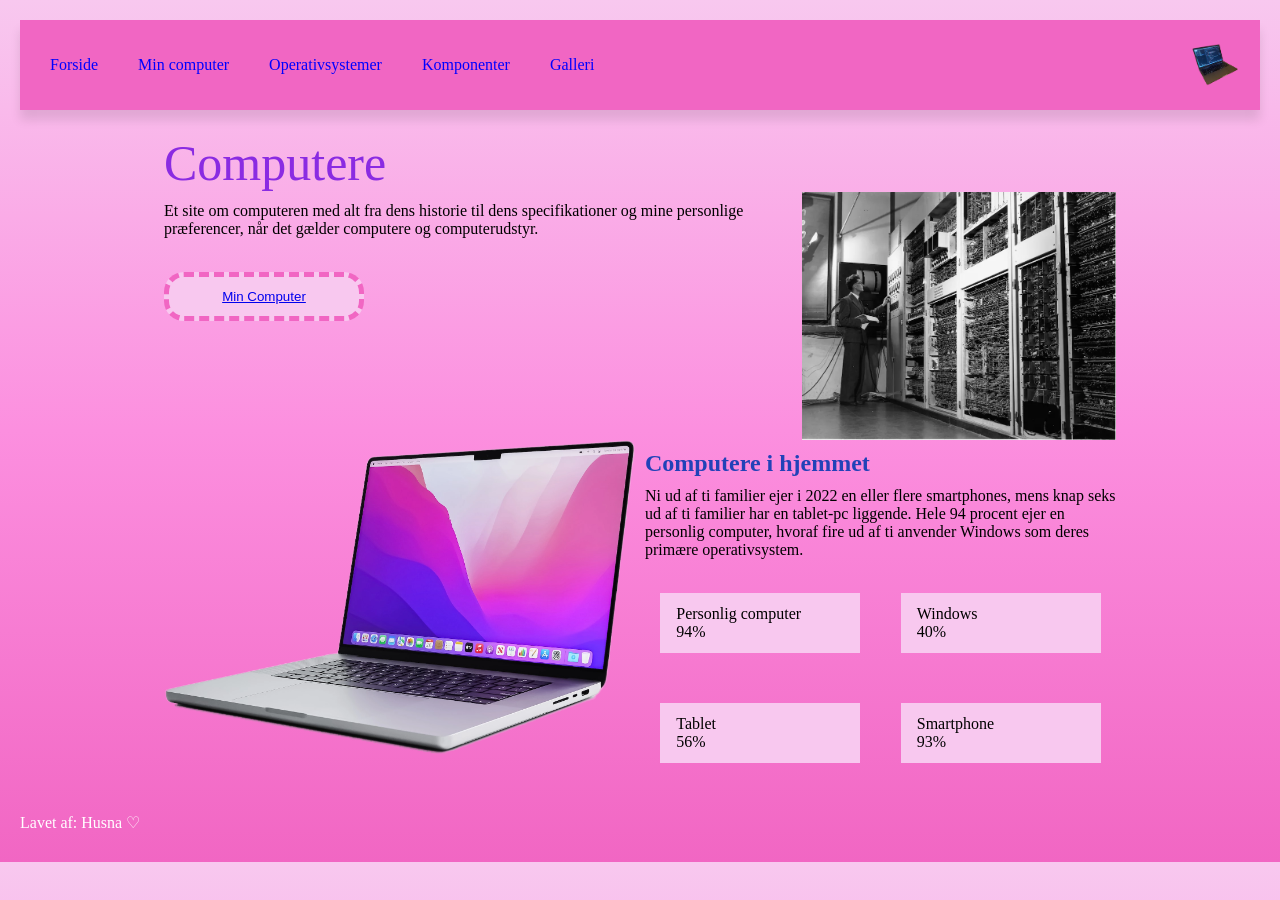
<file: index.html>
<!DOCTYPE html>
<html lang="da">

<head>
    <meta name="robots" content="noindex">
    <meta charset="UTF-8">
    <meta name="viewport" content="width=device-width, initial-scale=1.0">
    <link rel="stylesheet" href="general.css">
    <link rel="stylesheet" href="layout.css">
    <title>Forsiden</title>
</head>

<body>
    <header>
        <nav>
            <ul class="menu">
                <li><a href="index.html">Forside</a></li>
                <li><a href="min_computer.html">Min computer</a></li>
                <li><a href="operativsystemer.html">Operativsystemer</a></li>
                <li><a href="komponenter.html">Komponenter</a></li>
                <li><a href="galleri.html">Galleri</a></li>
            </ul>
        </nav>
        <img class="logo" src="imgs/IMG_4322-removebg-preview.webp" alt="">
    </header>
    <main>
        <h1>Computere</h1>
        <section class="grid_2-1">
            <div>
                <p>Et site om computeren med alt fra dens historie til dens specifikationer og mine personlige
                    præferencer,
                    når
                    det gælder
                    computere og computerudstyr.</p>
                <button class="button">
                    <a href="min_computer.html" target="_blank">Min Computer</a>
                </button>
            </div>
            <div>
                <img class="old" src="imgs/computeold.jpg" alt="Computer old">
            </div>
        </section>
        <section class="grid_1-1">

            <div>
                <h2>Computere i hjemmet</h2>
                <p>Ni ud af ti familier ejer i 2022 en eller flere smartphones, mens knap seks ud af ti familier har
                    en
                    tablet-pc liggende.
                    Hele 94 procent ejer en personlig computer, hvoraf fire ud af ti anvender Windows som deres
                    primære
                    operativsystem.</p>

                <dl class="grid_1-1">
                    <div class="stats">
                        <dt>Personlig computer</dt>
                        <dd>94%</dd>
                    </div>
                    <div class="stats">
                        <dt>Windows</dt>
                        <dd>40%</dd>
                    </div>
                    <div class="stats">
                        <dt>Tablet</dt>
                        <dd>56%</dd>
                    </div>
                    <div class="stats">
                        <dt>Smartphone</dt>
                        <dd>93%</dd>
                    </div>
                </dl>
            </div>
            <div class="order">
                <img src="imgs/computercutout.jpg" alt="Computer cutout">
            </div>

        </section>
    </main>
    <footer>
        <p>Lavet af: Husna ♡</p>
    </footer>
</body>

</html>
</file>
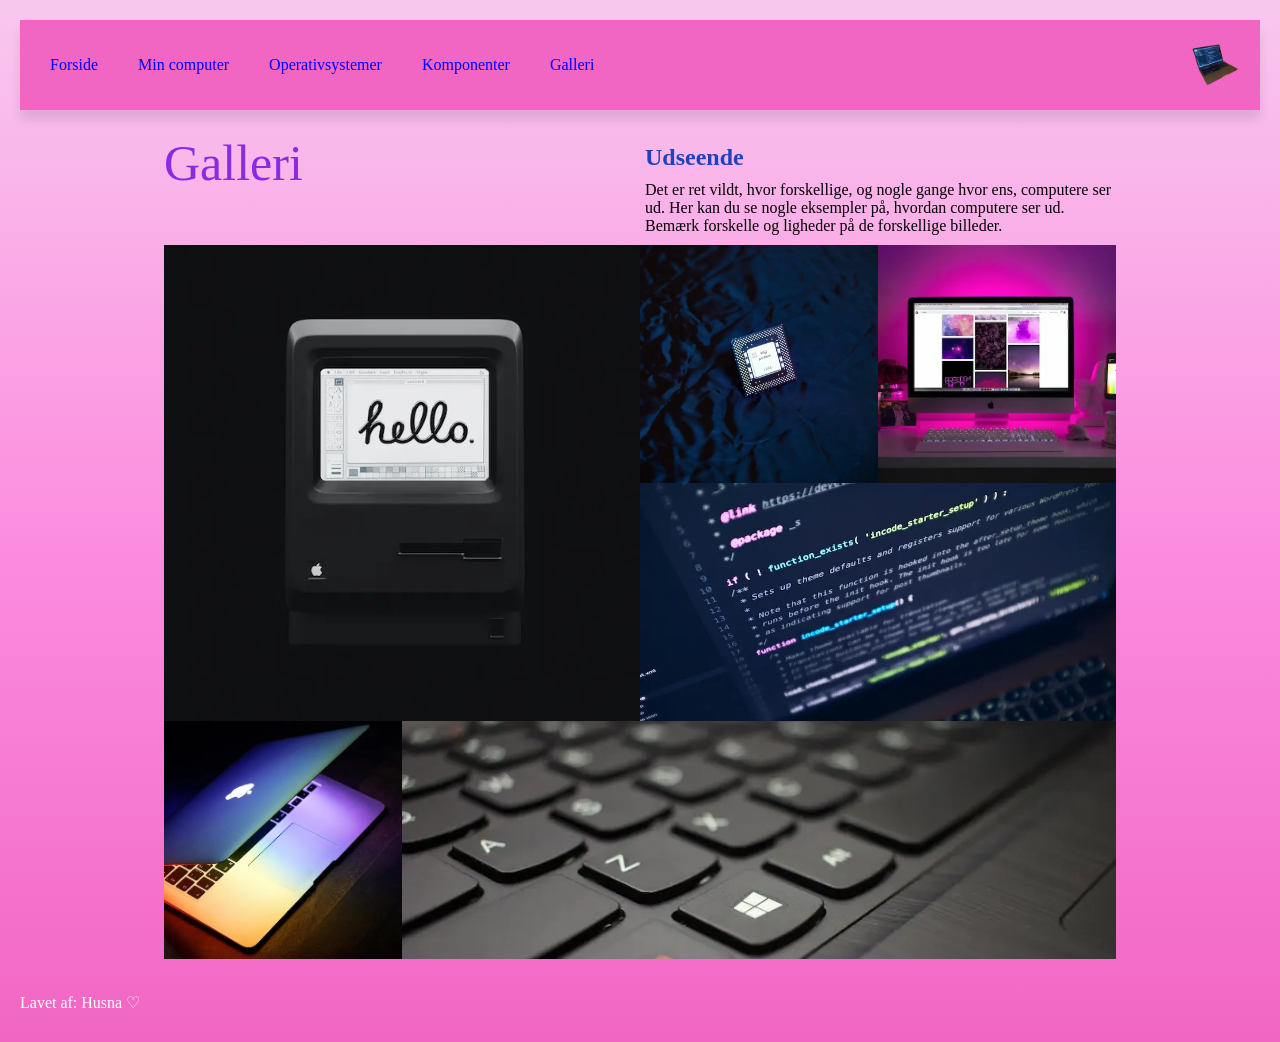
<file: galleri.html>
<!DOCTYPE html>
<html lang="da">

<head>
    <meta charset="UTF-8">
    <meta name="viewport" content="width=device-width, initial-scale=1.0">
    <link rel="stylesheet" href="general.css">
    <link rel="stylesheet" href="layout.css">
    <title>Galleri</title>
</head>

<body>
    <header>
        <nav>
            <ul class="menu">
                <li><a href="index.html">Forside</a></li>
                <li><a href="min_computer.html">Min computer</a></li>
                <li><a href="operativsystemer.html">Operativsystemer</a></li>
                <li><a href="komponenter.html">Komponenter</a></li>
                <li><a href="galleri.html">Galleri</a></li>
            </ul>
        </nav>
        <img class="logo" src="imgs/IMG_4322-removebg-preview.webp" alt="">
    </header>
    <main>
        <div class="grid_1-1">
            <h1>Galleri</h1>
            <div>
                <h2 class="title">Udseende</h2>
                <p>Det er ret vildt, hvor forskellige, og nogle gange hvor ens, computere ser ud. Her kan du se nogle
                    eksempler
                    på, hvordan
                    computere ser ud. Bemærk forskelle og ligheder på de forskellige billeder.</p>
            </div>
        </div>
        <div class="grid_1-1-1-1">
            <img class="img1" src="imgs/galleri/intelchip.jpg" alt="Intel Chip">
            <img class="img3" src="imgs/galleri/desktopsetup.jpg" alt="Desktop">
            <img class="img5" src="imgs/galleri/apple84.jpg" alt="Apple">
            <img class="img2" src="imgs/galleri/code.jpg" alt="Code">
            <img class="img6" src="imgs/galleri/macbook.jpg" alt="Macbook">
            <img class="img4" src="imgs/galleri/keyboard.jpg" alt="Keyboard">
        </div>
    </main>
    <footer>
        <p>Lavet af: Husna ♡</p>
    </footer>
</body>

</html>
</file>
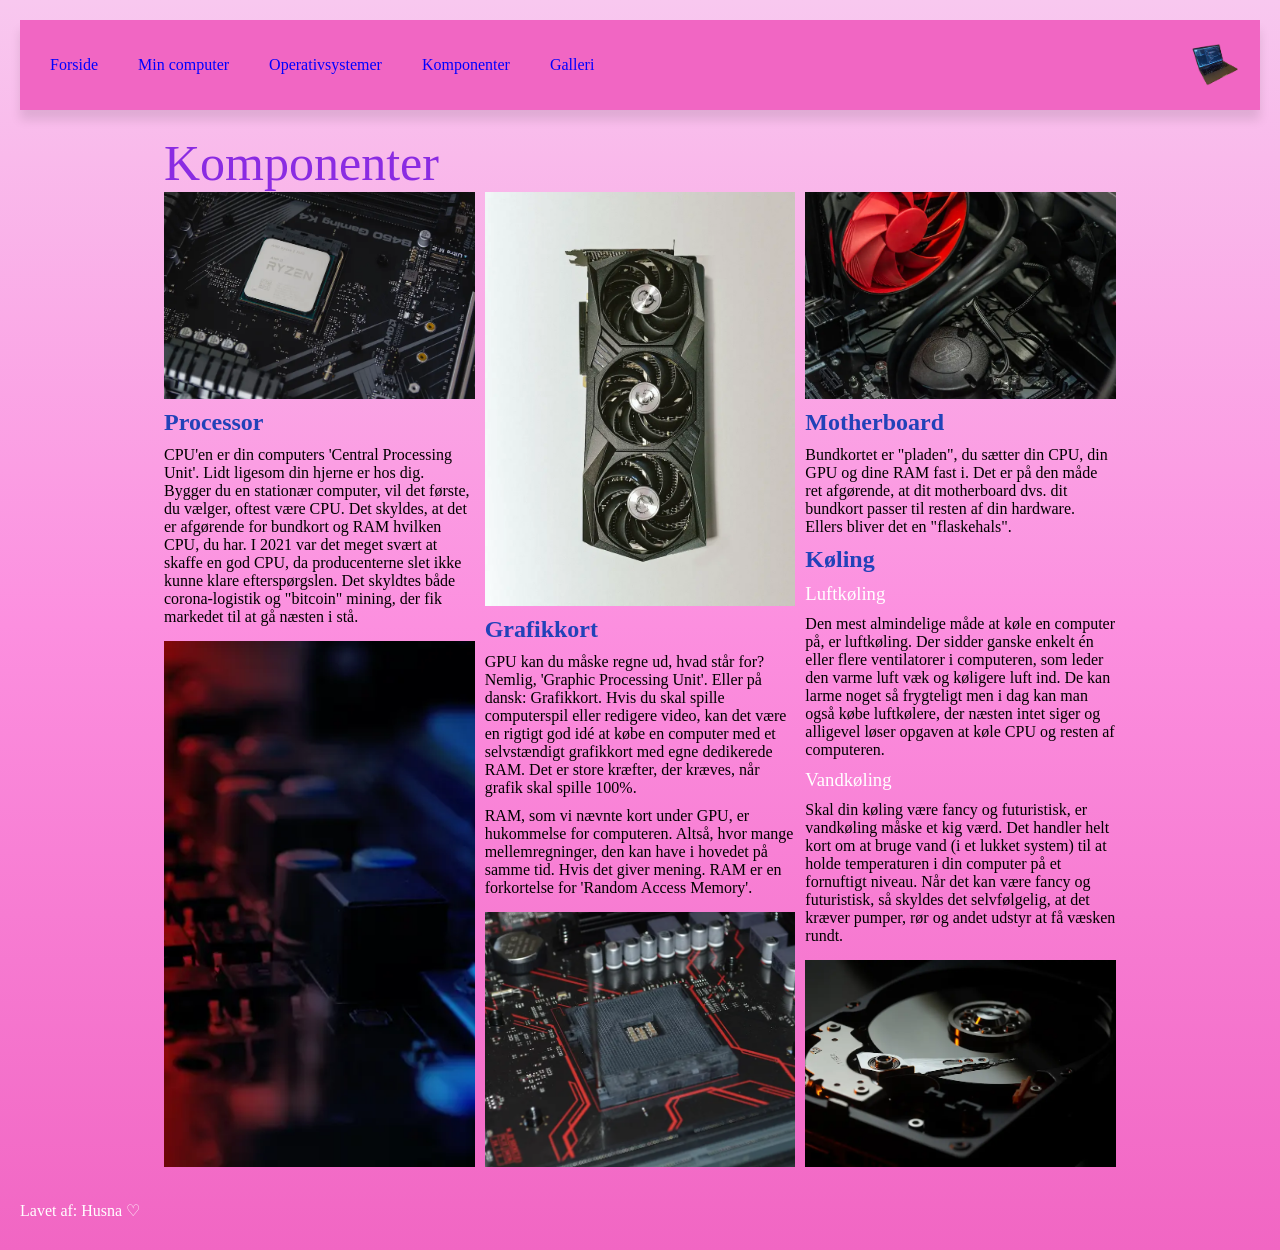
<file: komponenter.html>
<!DOCTYPE html>
<html lang="da">

<head>
    <meta charset="UTF-8">
    <meta name="viewport" content="width=device-width, initial-scale=1.0">
    <link rel="stylesheet" href="general.css">
    <link rel="stylesheet" href="layout.css">
    <title>komponenter</title>
</head>

<body>
    <header>
        <nav>
            <ul class="menu">
                <li><a href="index.html">Forside</a></li>
                <li><a href="min_computer.html">Min computer</a></li>
                <li><a href="operativsystemer.html">Operativsystemer</a></li>
                <li><a href="komponenter.html">Komponenter</a></li>
                <li><a href="galleri.html">Galleri</a></li>
            </ul>
        </nav>
        <img class="logo" src="imgs/IMG_4322-removebg-preview.webp" alt="">
    </header>
    <main>
        <h1>Komponenter</h1>
        <section class="grid_1-1-1">
            <article class="flex_col">
                <div>
                    <img src="imgs/komponenter/processor.jpg" alt="Processor">
                    <h2 class="title">Processor</h2>
                    <p>CPU'en er din computers 'Central Processing Unit'. Lidt ligesom din hjerne er hos dig. Bygger du
                        en
                        stationær
                        computer,
                        vil det første, du vælger, oftest være CPU. Det skyldes, at det er afgørende for bundkort og RAM
                        hvilken
                        CPU, du har. I
                        2021 var det meget svært at skaffe en god CPU, da producenterne slet ikke kunne klare
                        efterspørgslen.
                        Det
                        skyldtes både
                        corona-logistik og "bitcoin" mining, der fik markedet til at gå næsten i stå.</p>
                </div>
                <img src="imgs/komponenter/motherboard1.jpg" alt="Motherboard 1">

            </article>
            <article class="flex_col">
                <div>
                    <img src="imgs/komponenter/grafikkort.jpg" alt="Grafikkort">
                    <h2 class="title">Grafikkort</h2>
                    <p>GPU kan du måske regne ud, hvad står for? Nemlig, 'Graphic Processing Unit'. Eller på dansk:
                        Grafikkort.
                        Hvis
                        du skal
                        spille computerspil eller redigere video, kan det være en rigtigt god idé at købe en computer
                        med et
                        selvstændigt
                        grafikkort med egne dedikerede RAM. Det er store kræfter, der kræves, når grafik skal spille
                        100%.
                    </p>
                    <p>RAM, som vi nævnte kort under GPU, er hukommelse for computeren. Altså, hvor mange
                        mellemregninger,
                        den
                        kan
                        have i
                        hovedet på samme tid. Hvis det giver mening. RAM er en forkortelse for 'Random Access Memory'.
                    </p>
                </div>
                <img src="imgs/komponenter/motherboard2.jpg" alt="">
            </article>
            <article class="flex_col">
                <div>
                    <img src="imgs/komponenter/luft.jpg" alt="Luft">
                    <h2 class="title">Motherboard</h2>
                    <p>Bundkortet er "pladen", du sætter din CPU, din GPU og dine RAM fast i. Det er på den måde ret
                        afgørende,
                        at
                        dit
                        motherboard dvs. dit bundkort passer til resten af din hardware. Ellers bliver det en
                        "flaskehals".
                    </p>
                    <h2>Køling</h2>
                    <h3>Luftkøling</h3>
                    <p>Den mest almindelige måde at køle en computer på, er luftkøling. Der sidder ganske enkelt
                        én eller flere ventilatorer i
                        computeren, som leder den varme luft væk og køligere luft ind. De kan larme noget så
                        frygteligt men i dag kan man også
                        købe luftkølere, der næsten intet siger og alligevel løser opgaven at køle CPU og resten
                        af computeren.
                    </p>

                    <h3>Vandkøling</h3>
                    <p>Skal din køling være fancy og futuristisk, er vandkøling måske et kig værd. Det handler
                        helt kort om at bruge vand (i et
                        lukket system) til at holde temperaturen i din computer på et fornuftigt niveau. Når det
                        kan være fancy og futuristisk,
                        så skyldes det selvfølgelig, at det kræver pumper, rør og andet udstyr at få væsken
                        rundt.
                    </p>
                </div>
                <img src="imgs/komponenter/vand.jpg" alt="Vand">
            </article>

        </section>
    </main>
    <footer>
        <p>Lavet af: Husna ♡</p>
    </footer>
</body>

</html>
</file>
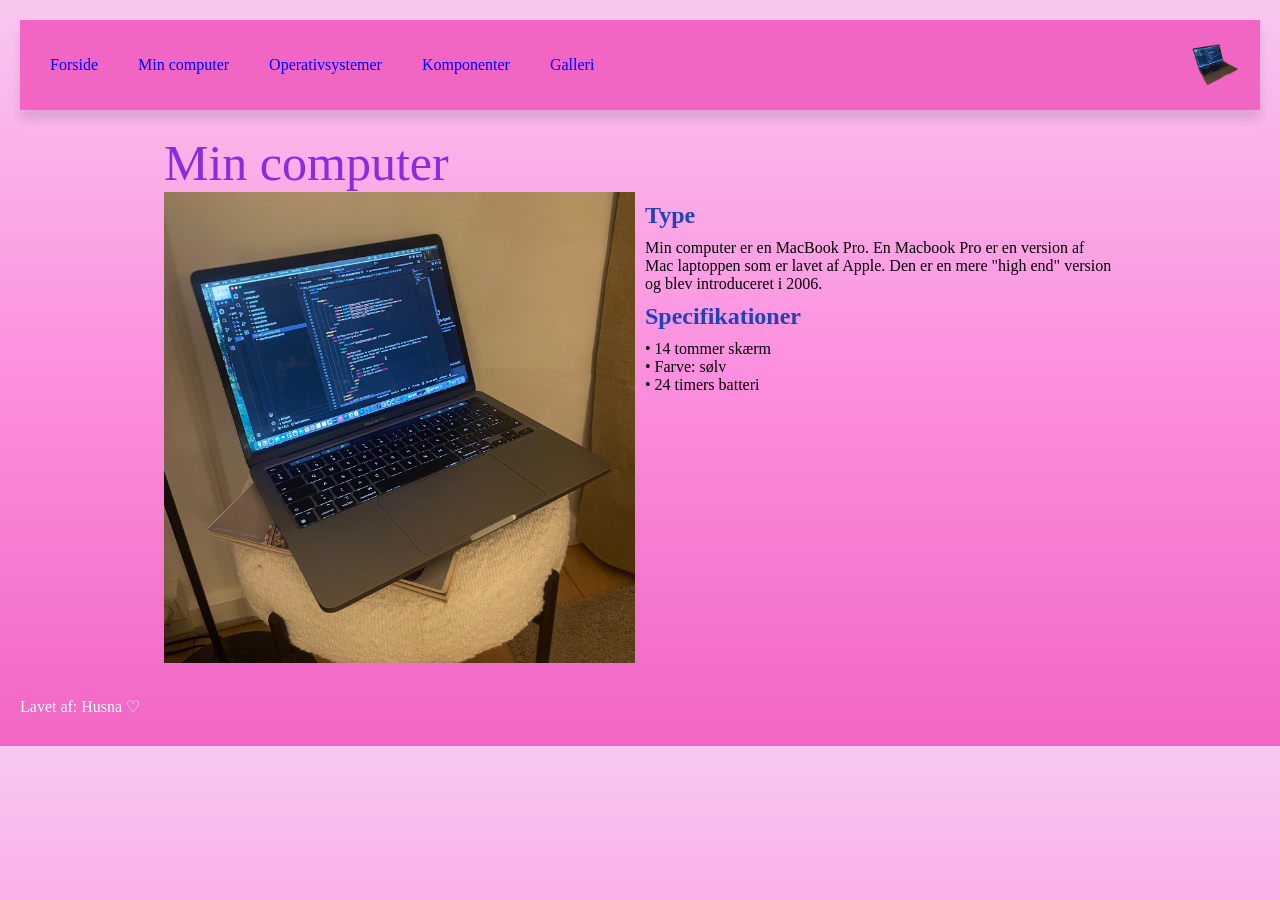
<file: min_computer.html>
<!DOCTYPE html>
<html lang="da">

<head>
    <meta charset="UTF-8">
    <meta name="viewport" content="width=device-width, initial-scale=1.0">
    <link rel="stylesheet" href="general.css">
    <link rel="stylesheet" href="layout.css">
    <title>Min computer</title>
</head>

<body>
    <header>
        <nav>
            <ul class="menu">
                <li><a href="index.html">Forside</a></li>
                <li><a href="min_computer.html">Min computer</a></li>
                <li><a href="operativsystemer.html">Operativsystemer</a></li>
                <li><a href="komponenter.html">Komponenter</a></li>
                <li><a href="galleri.html">Galleri</a></li>
            </ul>
        </nav>
        <img class="logo" src="imgs/IMG_4322-removebg-preview.webp" alt="">
    </header>
    <main>
        <h1>Min computer</h1>
        <section class="grid_1-1">
            <div>
                <img src="imgs/IMG_4322.webp" alt="minmac">
            </div>
            <div>
                <h2>Type</h2>
                <p>Min computer er en MacBook Pro. En Macbook Pro er en version af Mac laptoppen som er lavet af Apple.
                    Den er en mere "high end" version og blev introduceret i 2006.</p>
                <h2>Specifikationer</h2>
                <dl class="liste">
                    <dd>• 14 tommer skærm</dd>
                    <dd>• Farve: sølv</dd>
                    <dd>• 24 timers batteri</dd>
                </dl>
            </div>
        </section>
    </main>
    <footer>
        <p>Lavet af: Husna ♡</p>
    </footer>
</body>

</html>
</file>
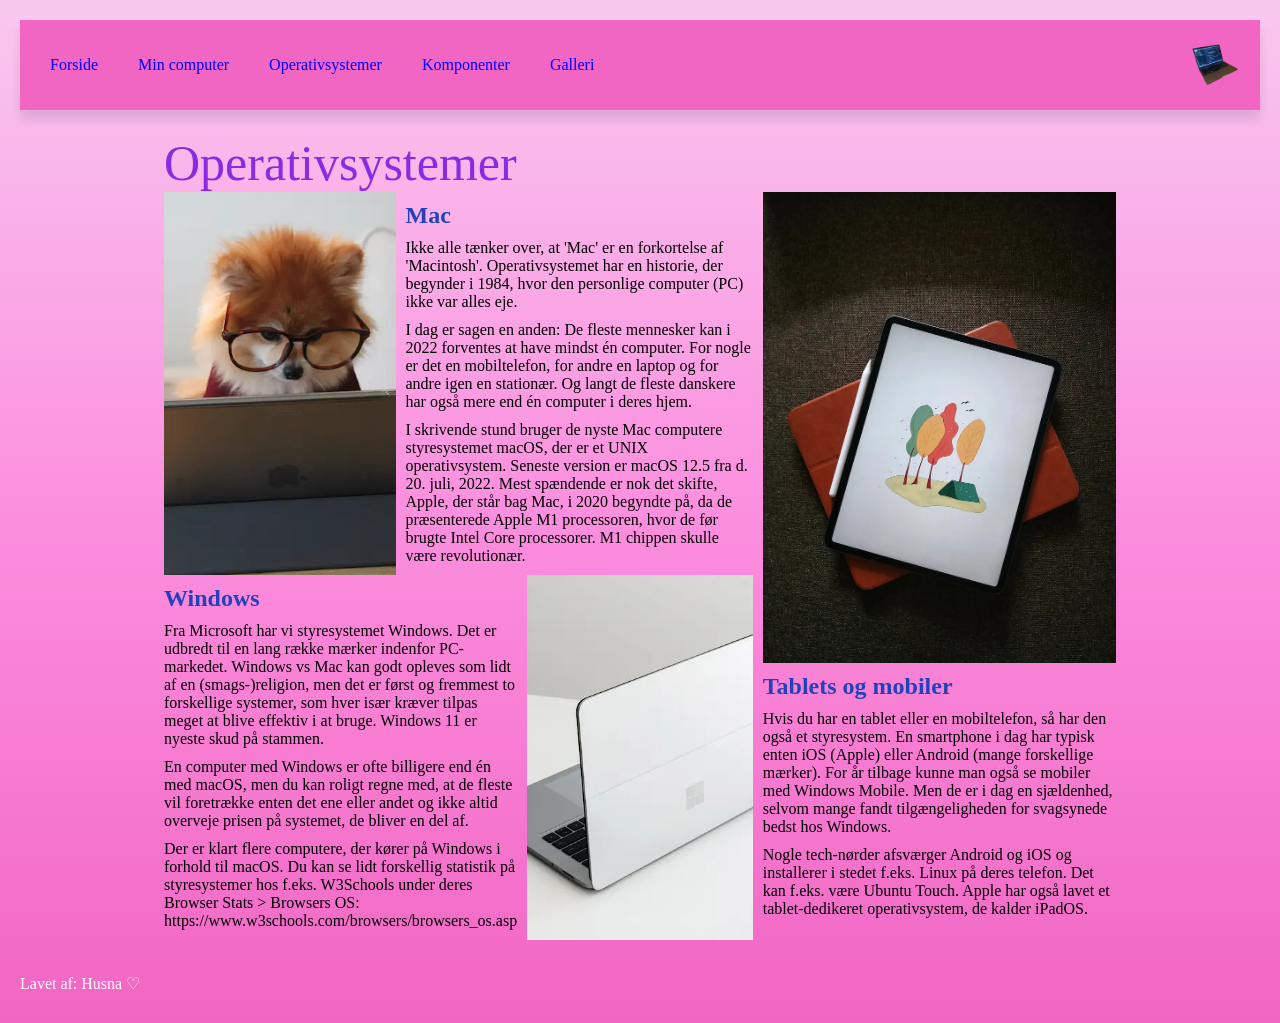
<file: operativsystemer.html>
<!DOCTYPE html>
<html lang="da">

<head>
    <meta charset="UTF-8">
    <meta name="viewport" content="width=device-width, initial-scale=1.0">
    <link rel="stylesheet" href="general.css">
    <link rel="stylesheet" href="layout.css">
    <title>Operativsystemer</title>
</head>

<body>
    <header>
        <nav>
            <ul class="menu">
                <li><a href="index.html">Forside</a></li>
                <li><a href="min_computer.html">Min computer</a></li>
                <li><a href="operativsystemer.html">Operativsystemer</a></li>
                <li><a href="komponenter.html">Komponenter</a></li>
                <li><a href="galleri.html">Galleri</a></li>
            </ul>
        </nav>
        <img class="logo" src="imgs/IMG_4322-removebg-preview.webp" alt="">
    </header>
    <main>
        <h1>Operativsystemer</h1>
        <div class="grid_5-3">

            <div>
                <div class="grid_2-3">
                    <img src="imgs/mac.jpg" alt="Mac">

                    <div>
                        <h2>Mac</h2>
                        <p>Ikke alle tænker over, at 'Mac' er en forkortelse af 'Macintosh'. Operativsystemet har en
                            historie,
                            der
                            begynder i 1984,
                            hvor den personlige computer (PC) ikke var alles eje.</p>
                        <p>I dag er sagen en anden: De fleste mennesker kan i 2022 forventes at have mindst én computer.
                            For
                            nogle
                            er
                            det en
                            mobiltelefon, for andre en laptop og for andre igen en stationær. Og langt de fleste
                            danskere
                            har
                            også
                            mere
                            end én
                            computer i deres hjem.</p>
                        <p>I skrivende stund bruger de nyste Mac computere styresystemet macOS, der er et UNIX
                            operativsystem.
                            Seneste
                            version er
                            macOS 12.5 fra d. 20. juli, 2022. Mest spændende er nok det skifte, Apple, der står bag Mac,
                            i
                            2020
                            begyndte
                            på, da de
                            præsenterede Apple M1 processoren, hvor de før brugte Intel Core processorer. M1 chippen
                            skulle
                            være
                            revolutionær.</p>
                    </div>
                </div>

                <div class="grid_3-2">

                    <img src="imgs/windows.jpg" alt="Windows">

                    <div class="order">
                        <h2>Windows</h2>
                        <p>Fra Microsoft har vi styresystemet Windows. Det er udbredt til en lang række mærker
                            indenfor
                            PC-markedet.
                            Windows vs Mac
                            kan godt opleves som lidt af en (smags-)religion, men det er først og fremmest to
                            forskellige
                            systemer,
                            som
                            hver især
                            kræver tilpas meget at blive effektiv i at bruge. Windows 11 er nyeste skud på stammen.
                        </p>
                        <p>En computer med Windows er ofte billigere end én med macOS, men du kan roligt regne med,
                            at
                            de
                            fleste
                            vil
                            foretrække
                            enten det ene eller andet og ikke altid overveje prisen på systemet, de bliver en del
                            af.
                        </p>
                        <p>Der er klart flere computere, der kører på Windows i forhold til macOS. Du kan se lidt
                            forskellig
                            statistik
                            på
                            styresystemer hos f.eks. W3Schools under deres Browser Stats > Browsers OS:
                            https://www.w3schools.com/browsers/browsers_os.asp</p>
                    </div>

                </div>

            </div>
            <div>
                <img src="imgs/tablet.jpg" alt="Tablet">
                <h2>Tablets og mobiler</h2>
                <p>Hvis du har en tablet eller en mobiltelefon, så har den også et styresystem. En smartphone i dag
                    har
                    typisk
                    enten iOS
                    (Apple) eller Android (mange forskellige mærker). For år tilbage kunne man også se mobiler med
                    Windows
                    Mobile. Men de er
                    i dag en sjældenhed, selvom mange fandt tilgængeligheden for svagsynede bedst hos Windows.</p>
                <p>Nogle tech-nørder afsværger Android og iOS og installerer i stedet f.eks. Linux på deres telefon.
                    Det
                    kan
                    f.eks. være
                    Ubuntu Touch. Apple har også lavet et tablet-dedikeret operativsystem, de kalder iPadOS.</p>
            </div>
        </div>
    </main>
    <footer>
        <p>Lavet af: Husna ♡</p>
    </footer>
</body>

</html>
</file>
<file: general.css>
/*************** Reset *********************/
* {
  margin: 0;
  padding: 0;
  box-sizing: border-box;
}

/**************** alt andet **********/

.button {
  border: 5px dashed #f166c3;
  background-color: #f8c8ef;
  margin-top: 1.5rem;
  margin-bottom: 1rem;
  padding: 12px 16px;
  width: 200px;
  border-radius: 20px;
}

img {
  width: 100%;
  height: auto;
  display: block;
}
body {
  background-image: linear-gradient(#f8c8ef, rgb(252, 143, 223), #f166c3);
  padding: 20px;
}

main {
  max-width: 1200px;
  margin: 0 auto;
}

header {
  padding: 1rem 1.5rem;
  position: sticky;
  top: 0;
  display: flex;
  justify-content: space-between;
  align-items: center;
  padding: 20px;
  background-color: #f166c3;
  box-shadow: 0 10px 10px rgba(0, 0, 0, 0.1);
}

.logo {
  width: 50px;
  height: 50px;
  align-items: flex-end;
}
.stats {
  justify-items: center;
  margin: auto;
  margin-bottom: 1rem;
  margin-top: 1.5rem;
  background-color: #f8c8ef;
  padding: 12px 16px;
  width: 200px;
}

.menu {
  display: flex;
  list-style: none;
  margin: 0;
  padding: 0;
}
.menu li {
  margin-right: 20px;
}

.menu li:last-child {
  margin-right: 0;
}

.menu a {
  display: block;
  padding: 10px;
  color: blue;
  text-decoration: none;
  transition: color 0.3s;
  text-align: end;
}

.menu a:hover {
  color: blueviolet;
}

@media (max-width: 800px) {
  .menu {
    display: none;
  }
  header {
    display: none;
  }
}

/*********** font ************/

h1 {
  color: blueviolet;
  font-family: "Pacifico", cursive;
  font-weight: 400;
  font-style: normal;
  font-size: 50px;
}
p {
  margin-block: 10px;
}

img {
  margin-block: 10px;
}
h2 {
  color: rgb(33, 66, 184);
  font-family: "Times New Roman", Times, serif;
  margin-block: 10px;
}
h3 {
  font-family: "montserratbold";
  src:
    url("montserrat-bold-webfont.woff2") format("woff2"),
    url("montserrat-bold-webfont.woff") format("woff");
  font-weight: normal;
  font-style: normal;
  color: white;
  margin-block: 10px;
}

footer {
  color: white;
}
</file>
<file: layout.css>
/****** mobil ******/

main {
  max-width: 1000px;
  margin: 0 auto;
  padding: 1.5rem;
}
/************* desktop ***********/
/************* forside ***********/

@media (min-width: 1000px) {
  .grid_2-1 {
    display: grid;
    grid-template-columns: 2fr 1fr;
    gap: 10px;
  }

  .old {
    display: grid;
    grid-template-columns: 1fr 1fr;
    gap: 10px;
  }

  .order {
    order: -1;
  }

  dl.grid_1-1 {
    display: grid;
    grid-template-columns: 1fr 1fr;
  }

  img {
    width: 100%;
    height: auto;
    display: block;
  }
}

/************** min comp ************/

@media (min-width: 1000px) {
  .grid_1-1 {
    display: grid;
    grid-template-columns: 1fr 1fr;
    gap: 10px;
  }
}

/************* operativsystemer ********/

@media (min-width: 1000px) {
  .grid_5-3 {
    display: grid;
    grid-template-columns: 5fr 3fr;
    gap: 10px;
  }

  .grid_2-3 {
    display: grid;
    grid-template-columns: 2fr 3fr;
    gap: 10px;
  }

  .grid_3-2 {
    display: grid;
    grid-template-columns: 3fr 2fr;
    gap: 10px;
  }
  .order {
    order: -1;
  }
}

/************ komponenter *********/

@media (min-width: 1000px) {
  .grid_1-1-1 {
    display: grid;
    grid-template-columns: 1fr 1fr 1fr;
    gap: 10px;
  }
  .flex_col {
    display: flex;
    flex-direction: column;
    gap: 5px;
  }
  .flex_col :last-child {
    flex: 1;
  }
  .column :last-child {
    margin-top: auto;
  }
}
/************ galleri ************/

@media (min-width: 1000px) {
  .grid_1-1-1-1 {
    display: grid;
    grid-template-columns: 1fr 1fr 1fr 1fr;
  }
  img {
    align-self: stretch;
    object-fit: cover;

    margin: 0;
    border: none;
    padding: 0;
  }

  .img5 {
    grid-column: 1 / span 2;
    grid-row: 1 / span 2;
  }
  .img2 {
    grid-column: 3 / span 2;
    grid-row: 2;
  }
  .img4 {
    grid-column: 2 / span 3;
    grid-row: 3 / span 3;
  }
  .img6 {
    grid-row: 1 / span 2;
    grid-row: 3 / span 2;
  }
}
</file>
